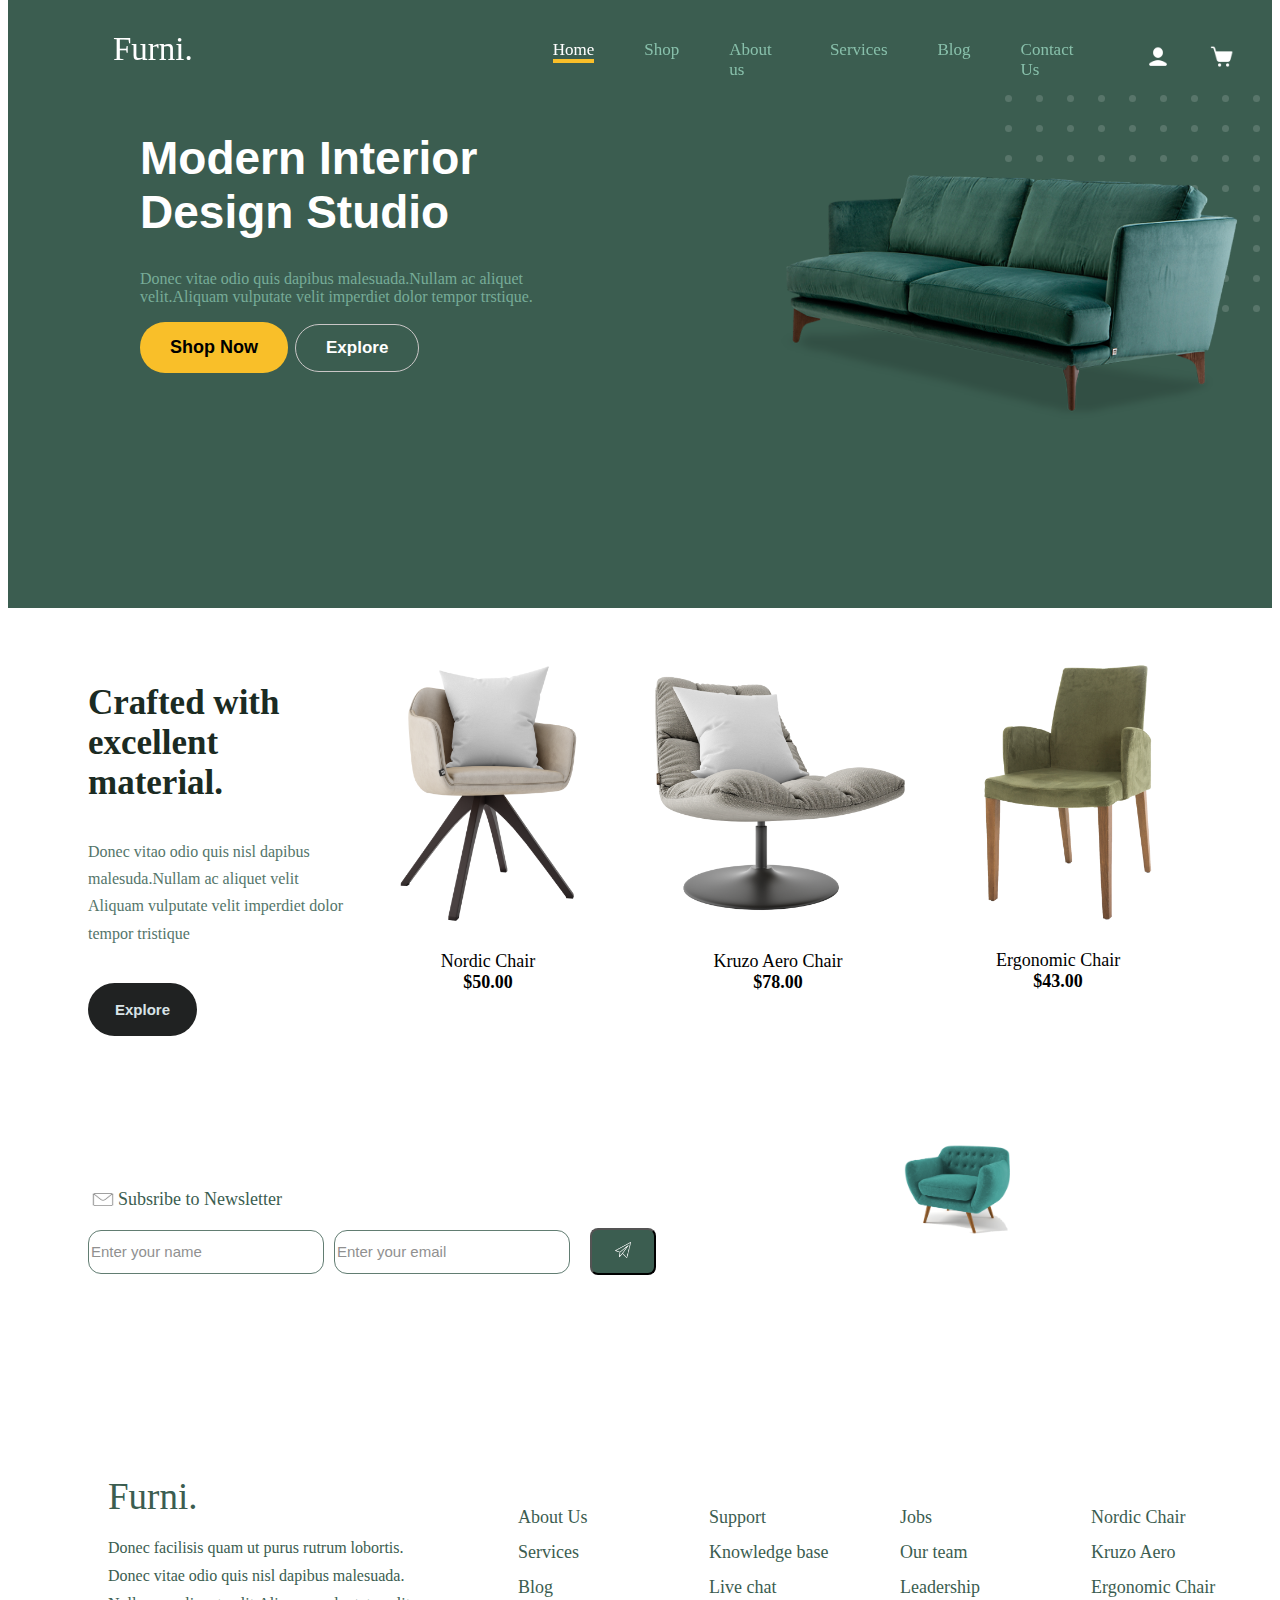
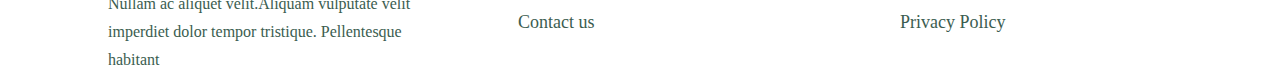
<file: index.html>
<!DOCTYPE html>
<html lang="bs">
  <head>
    <meta charset="UTF-8">
    <meta name="viewport" content="width=device-width, initial-scale=1.0">
    <meta http-equiv="X-UA-Compatible" content="ie=edge">
    <title>Furni</title>
    <link rel="stylesheet" href="furni.css">
  </head>
  <body>
    <nav class="navbar">
      <div class="container">
        <a class="navbar-ime" href="index.html">Furni.</a>
        <ul class="navbar-meni">
          <li class="navbar-home">
            <a class="home" href="index.html">Home</a>
          </li>
          <li class="navbar-shop">
            <a class="shop" href="shop.html">Shop</a>
          </li>
          <li class="navbar-aboutUs">
            <a class="aboutUs" href="about-us.html">About us</a>
          </li>
          <li class="navbar-services">
            <a class="services" href="services.html">Services</a>
          </li>
          <li class="navbar-blog">
            <a class="blog" href="blog.html">Blog</a>
          </li>
          <li class="navbar-contactUs">
            <a class="contactUs" href="contactUs.html">Contact Us</a>
          </li>
        </ul>
        <div class="navbar-ikone">
          <li class="user">
            <a href="user-profile.html"><img src="icons8-user-30.png"></a>
          </li>
          <li class="cart">
            <a href="shopping-cart.html"><img src="icons8-cart-30.png"></a>
          </li>
        </div>
      </div>
    </nav>
    <div class="header">
    <div class="container2">
      <div class="naslov">
        <h1>Modern Interior <br> Design Studio</h1>
        <p>Donec vitae odio quis dapibus malesuada.Nullam ac aliquet <br> velit.Aliquam vulputate velit imperdiet dolor tempor trstique.</p>
        <button id="shopNow">Shop Now</button>
        <button id="explore">Explore</button>
      </div>
      <div class="couch">
        <img src="couch.png" style="width: 60%;">
      </div>
      <div class="dots">
        <img src="dots-light.svg">
      </div>
     </div> 
    </div>

    <div class="ponuda">
      <div class="container5">
        <div class="textPonude">
          <h3>Crafted with <br> excellent <br> material.</h3>
          <p>Donec vitao odio quis nisl dapibus <br>malesuda.Nullam ac aliquet velit<br>Aliquam vulputate velit imperdiet dolor<br>tempor tristique</p>
          <button id="buttonExplore">Explore</button>
        </div>
        <div class="items">
          <div class="item1">
            <img id="item1" src="product-1.png" width="270px">
            <p>Nordic Chair <br><strong> $50.00</strong></p>
            <button class="add-button">+</button>
          </div>
          <div class="item2"> 
            <img id="item2"  src="product-2.png" width="270px">
            <p>Kruzo Aero Chair <br><strong> $78.00</strong></p>
            <button class="add-button">+</button>
          </div>
          <div class="item3">
            <img id="item3" src="product-3.png" width="270px">
            <p>Ergonomic Chair <br><strong> $43.00</strong></p>
            <button class="add-button">+</button>
          </div>
        </div>
        
    </div>
  </body>
  <footer>
    <div class="subscribe">
      <div class="subscribe1">
        <img src="icons8-letter-25.png">
        <p>Subsribe to Newsletter</p>
      </div>
      <div class="subscribe2">
        <input id="subInput1" type="text" placeholder="Enter your name">
        <input id="subInput2" type="email" placeholder="Enter your email">
        <button class="subButton" alt="slika">
        <img src="icons8-paper-plane-30.png" width="16px">
        </button>
      </div>
    </div>
    <div class="subImage">
        <img src="sofa.png" width="30%">
      </div>
      <div class="footerIme">
      <a class="footer-ime" href="index.html">Furni.</a>
      <p class="footerOpis">Donec facilisis quam ut purus rutrum lobortis.<br>
         Donec vitae odio quis nisl dapibus malesuada.<br>
          Nullam ac aliquet velit.Aliquam vulputate velit <br>
           imperdiet dolor tempor tristique. Pellentesque<br>
            habitant</p>
      </div>
      <div class="shorts">
        <div class="shorts-container">
        <div class="shorts1">
          <a href="aboutUs.html">About Us</a>
          <a href="services.html">Services</a>
          <a href="blog.html">Blog</a>
          <a href="contactUs.html">Contact us</a>
        </div>
        <div class="shorts2">
          <a href="support.html">Support</a>
          <a href="knowledgeBase.html">Knowledge base</a>
          <a href="liveChat.html">Live chat</a>
        </div>
        <div class="shorts3">
          <a href="jobs.html">Jobs</a>
          <a href="outTeam.html">Our team</a>
          <a href="leadership.html">Leadership</a>
          <a href="privacyPolicy.html">Privacy Policy</a>
        </div>
        <div class="shorts4">
          <a href="nordicChair.html">Nordic Chair</a>
          <a href="kruzAero.html">Kruzo Aero</a>
          <a href="ergonomicChair.html">Ergonomic Chair</a>
        </div>
      </div>
      </div>
  </footer>
</html>
</file>
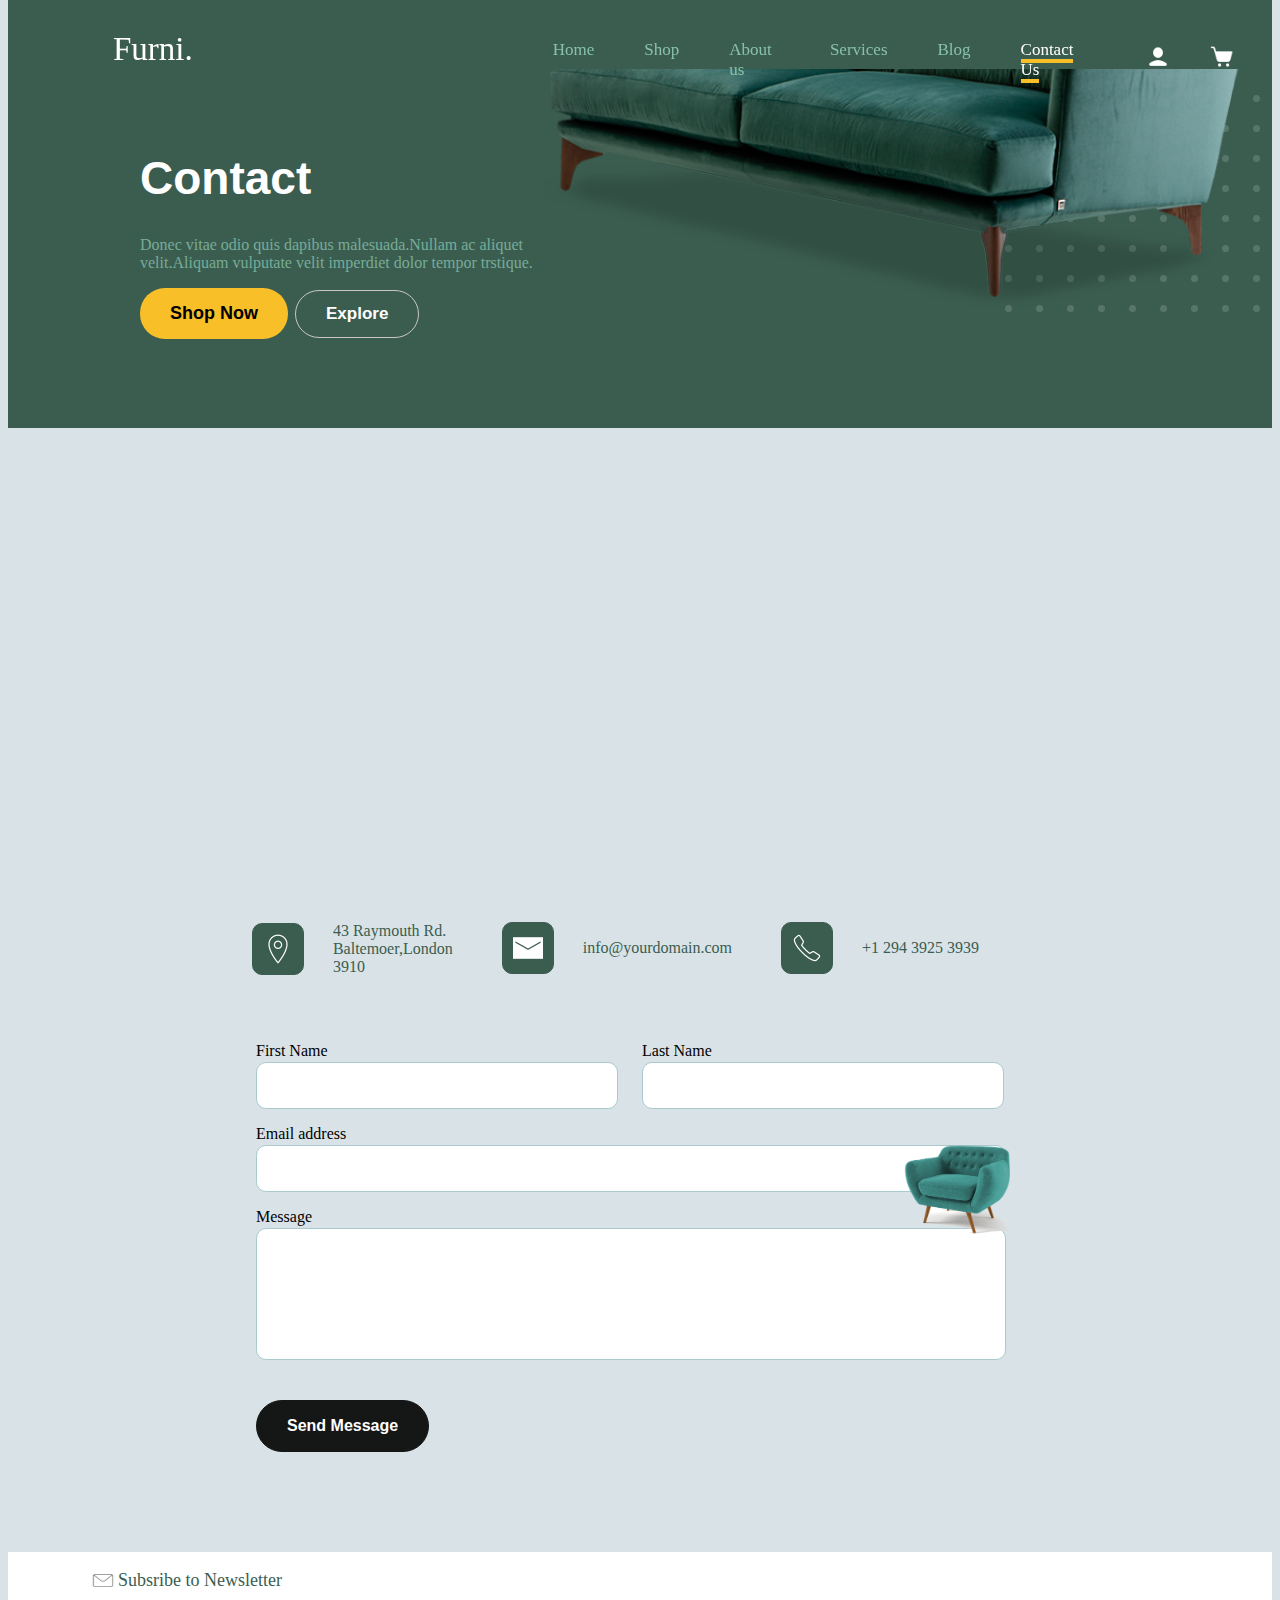
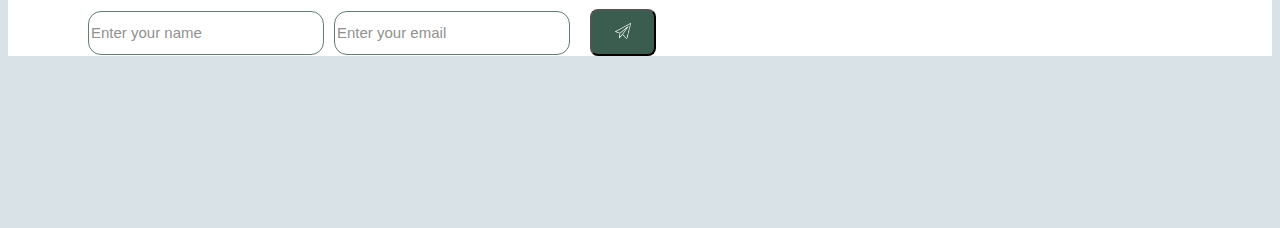
<file: contactUs.html>
<!DOCTYPE html>
<html lang="bs">
  <head>
    <meta charset="UTF-8">
    <meta name="viewport" content="width=device-width, initial-scale=1.0">
    <meta http-equiv="X-UA-Compatible" content="ie=edge">
    <title>Furni</title>
    <link rel="stylesheet" href="furni.css">
  </head>
  <body id="bodyContact">
    <nav class="navbar">
        <div class="container">
          <a class="navbar-ime" href="index.html">Furni.</a>
          <ul class="navbar-meni">
            <li class="navbar-home">
              <a class="home1" href="index.html">Home</a>
            </li>
            <li class="navbar-shop">
              <a class="shop" href="shop.html">Shop</a>
            </li>
            <li class="navbar-aboutUs">
              <a class="aboutUs" href="about-us.html">About us</a>
            </li>
            <li class="navbar-services">
              <a class="services" href="services.html">Services</a>
            </li>
            <li class="navbar-blog">
              <a class="blog" href="blog.html">Blog</a>
            </li>
            <li class="navbar-contactUs">
              <a class="contactUs1" href="contactUs.html">Contact Us</a>
            </li>
          </ul>
          <div class="navbar-ikone">
            <li class="user">
              <a href="user-profile.html"><img src="icons8-user-30.png"></a>
            </li>
            <li class="cart">
              <a href="shopping-cart.html"><img src="icons8-cart-30.png"></a>
            </li>
          </div>
        </div>
      </nav>
      <div class="header">
      <div class="container2">
        <div class="naslov1">
          <h1>Contact</h1>
          <p>Donec vitae odio quis dapibus malesuada.Nullam ac aliquet <br> velit.Aliquam vulputate velit imperdiet dolor tempor trstique.</p>
          <button id="shopNow">Shop Now</button>
          <button id="explore">Explore</button>
        </div>
        <div class="couch1">
          <img src="couch.png" style="width: 60%;">
        </div>
        <div class="dots">
          <img src="dots-light.svg">
        </div>
       </div> 
      </div>
    <iframe src="https://www.google.com/maps/embed?pb=!1m17!1m12!1m3!1d22738.68053426241!2d18.02513064242875!3d44.56971247924161!2m3!1f0!2f0!3f0!3m2!1i1024!2i768!4f13.1!3m2!1m1!2zNDTCsDM0JzA4LjQiTiAxOMKwMDEnMDguMCJF!5e0!3m2!1shr!2sba!4v1697804087607!5m2!1shr!2sba" width="600" height="450" style="border:0;" allowfullscreen="" loading="lazy" referrerpolicy="no-referrer-when-downgrade"></iframe>
    <div class="information">
        <div class="container3">
            <div class="location">   <img src="icons8-location-30.png">
                <p id="locationText">43 Raymouth Rd. <br> Baltemoer,London <br> 3910</p>
                </div>
            <div class="email">  <img src="icons8-mail-30.png">
            <p id="locationText2">info@yourdomain.com</p>
        </div>
        <div class="phone"> <img src="icons8-phone-30.png">
        <p id="locationText3">+1 294 3925 3939</p>
    </div>
        </div>
    </div>

    <div class="inputInformation">
        <div class="container4">
            <div class="inputName1">
                <p>First Name</p>
                <input type="text" id="firstName">
            </div>
            <div class="inputName2">
                <p>Last Name</p>
                <input type="text" id="lastName">
            </div>
            <div class="inputEmail">
                <p>Email address</p>
                <input type="email" id="inputEmail">
            </div>
            <div class="inputMessage">
                <p>Message</p>
                <input type="text" id="inputMessage">
            </div>
            <button id="sendMessage">Send Message</button>
            
            </div>
        </div>
    </div>
  </body>
    <footer>
        <div class="subscribe">
          <div class="subscribe1">
            <img src="icons8-letter-25.png">
            <p>Subsribe to Newsletter</p>
          </div>
          <div class="subscribe2">
            <input id="subInput1" type="text" placeholder="Enter your name">
            <input id="subInput2" type="email" placeholder="Enter your email">
            <button class="subButton" alt="slika">
            <img src="icons8-paper-plane-30.png" width="16px">
            </button>
          </div>
        </div>
        <div class="subImage">
            <img src="sofa.png" width="30%">
          </div>
      </footer>
</html>
</file>
<file: furni.css>
.navbar {
    width: 98%;
    height: 44px;
    background-color: #3b5d50;
    padding: 5px;
    position: fixed;
    top: 0;
    left: 0;
    z-index: 100;
    position: fixed;
    margin-left:8px;
    padding-bottom: 20px;
    max-width: 1400px;
    
}
.container {
    display: flex;
    justify-content: space-between;
    align-items: center;
    
}

.navbar-ime {
    color: white;
    font-size: 33px;
    display: flex;
   margin-bottom:3px;
   margin-left: 100px;
   
}
.navbar-meni {
  display: flex;
  flex-direction: row;
  margin-left: 300px;
  list-style: none;
  font-size: 17px;
  margin-top: 35px;  
}
.navbar-home a,.navbar-shop a,
.navbar-aboutUs a,.navbar-services a,
.navbar-blog a,.navbar-contactUs a
{
transition: border-bottom 0.2s,opacity 0.2s,transform 0.2s;
transform: translateX(0);
transform-origin: left;

}
.navbar-shop:hover a,
.navbar-aboutUs:hover a,.navbar-services:hover a,
.navbar-blog:hover a,.navbar-contactUs:hover a 
{
  border-bottom: 4px solid #f9bf29;
  transform: translateX(1);
  opacity: 1;
  color: #d9e3e7;
}
.navbar-ikone {
    list-style: none;
    padding: 3px;
   display: inherit;
    margin-top: 20px;

}

.navbar-meni li, .navbar-ikone li {
    margin-right: 30px;
    
  }
  
  .navbar-ikone img {
    width: 24px;
    height: 24px;
    color: white;
    margin-left: 10px;
    display: flex;
    margin-top: 10px;
  }
  
  a {
    color: #88c0ab;
    text-decoration: none;
    margin-right: 20px;
    
  }
  
 .header {
  background-color: #3b5d50;
  height: 600px;
  max-width: 1400px;
  width: 100%;
}

 .couch {
  display: flex;
  justify-content: end;
  margin-top: -240px;
  z-index: 10;
  position: absolute;
  top: 350px;
  right: 30px;
  pointer-events: none;
 
  

 }
 .couch1 {
  display: flex;
  justify-content: end;
  margin-top: -180px;
  z-index: 10;
  position: relative;
  pointer-events: none;

 }
.container2 .naslov {
  position: absolute;
  top: 100px;
  left: 140px;
  max-width: 1400px;


}
.container2 .naslov1 {
  position: absolute;
  top: 120px;
  left: 140px;
}
 .naslov h1,.naslov1 h1 {
  color: white;
  font-size: 46px;
  font-family:'Gill Sans', 'Gill Sans MT', Calibri, 'Trebuchet MS', sans-serif;
  font-weight: bold;
}

.naslov p,.naslov1 p{
  color: #77ac98;
}

#shopNow {
  padding: 15px;
  padding-inline: 30px;
  border-radius: 25px;
  background-color: #f9bf29;
  font-size: 18px;
  font-weight: bold;
  border: 0.3px ;
  cursor: pointer;
  z-index: 2;
  pointer-events:auto;
}

#shopNow:hover {
background-color: #fabb1d;
}

#explore {
  padding-block: 13px;
  padding-inline: 30px;
  color: white;
  background:#3b5d50;
  border: 0.5px solid rgb(201, 198, 198);
  border-radius: 250px;
  font-size:17px ;
  font-weight: bold;
  cursor: pointer;
  transition: box-shadow 0.1s;
  margin-left: 3px;
  z-index: 2;
  pointer-events: auto;
}

#explore:hover {
  box-shadow: 0 0 0 2px white;
}

.home {
  border-bottom: 4px solid #f9bf29;
  color: white;
}
.contactUs1 {
  border-bottom: 4px solid #f9bf29;
  color: white;
}

.information .location, .information .email,.information .phone {
  float: left;
  margin-right: 20px;
  display: flex;
  align-items: center;
  color: #3b5d50;
}

.information img {
  border: 1px solid #3b5d50;
  padding: 10px;
  border-radius: 10px;
  background-color: #3b5d50;
}

#locationText, #locationText2, #locationText3 {
  margin: 0px 29px;
}

.information {
  display: flex;
  justify-content: center;
  margin-top: 40px;
}

.inputInformation{
  display: flex;
  justify-content: center;
}

.inputName1, .inputName2 {
  display: inline-block;
  margin-right: 20px;
  margin-top: 50px;
}

#firstName, #lastName {
  padding: 15px;
  width: 330px;

  border: 1px solid #a9cacf;
  border-radius: 10px;
  margin-top: -30px;
}

#inputEmail  {
  padding: 15px;
  width: 718px;

  border: 1px solid #a9cacf;
  border-radius: 10px;
  margin-top: -30px;
}

#inputMessage {
  padding: 15px;
  width: 718px;
  padding-bottom: 100px;

  border: 1px solid #a9cacf;
  border-radius: 10px;
  margin-top: -30px;
}

#sendMessage {
  padding-inline: 30px;
  padding-block: 16px;
  background-color: #151616;
  color: white;
  margin-top: 40px;
  border: 1px solid #151616;
  border-radius: 32px;
  font-size: 16px;
  font-weight: bold;
  cursor: pointer;
  
}
#sendMessage:hover {
  background-color: black;
}

#bodyContact {
  background-color: #d9e3e7;
}

.textPonude {
  font-family:Cambria, Cochin, Georgia, Times, 'Times New Roman', serif;
  margin-left: 80px;

}
.textPonude h3 {
  font-size: 35px;
  color: #1b2b23;
}

.textPonude p {
  color: #54756a;
  line-height: 1.7;
}

.textPonude button {
  padding-block: 17px;
  padding-inline: 26px;
  border: 1px solid transparent;
  border-radius:32px ;
  background-color: #202222;
  color: #d9e3e7;
  font-weight: bold;
  font-size: 15px;
  cursor: pointer;
  margin-top: 20px;
}

.textPonude button:hover {
  background-color: black;
}

.items {
  display:flex;
  flex-direction:row;
}

.item1, .item2, .item3 p {
  font-size: 18px;
  text-align: center;
  font-family: Cambria, Cochin, Georgia, Times, 'Times New Roman', serif;
  margin-right: 20px;

}
.items {
  display: flex;
  justify-content: space-between;
}

.item1, .item2, .item3 {
  cursor: pointer;
  text-align: center;
  position: relative;
  margin: 10px;
  z-index: 1;
}

.item1::before, .item2::before, .item3::before {
  content: '';
  background-color: rgb(162, 239, 245);
  position: absolute;
  top: 90px;
  left: 30px;
  right: 0px;
  bottom: 0px;
  border-radius: 10px;
  opacity: 0;
  transform-origin: bottom;
  transform: translateY(0);
  transition: transform 0.3s, opacity 0.2s;
  z-index: 0;
}

.item1:hover::before, .item2:hover::before, .item3:hover::before {
  opacity: 0.3;
  transform: translateY(1);
}

.item1:hover img, .item2:hover img, .item3:hover img {
  transform: translateY(-10px);
  transition: transform 0.3s;
}
.add-button {
  display: inline-block;
  width: 40px;
  height: 40px;
  background-color: rgb(32, 32, 32);
  color: white;
  border-radius: 50%;
  text-align: center;
  line-height: 35px;
  margin-top: 10px;
 font-size: 39px;
 cursor: pointer;
 transition: opacity 0.3s,tansform 0.6s; 
 opacity: 0;
 transform: translateY(10px);
}




.item1:hover .add-button,
.item2:hover .add-button,
.item3:hover .add-button {
  transition: transform 0.5s;
  transform: translateY(20px);
  opacity: 1;
}

.container5 {
  display: flex;
  flex-direction: row;
}

.ponuda{
  margin-top: 40px;
}

 .dots {
  position: absolute;
  right: 20px;
  top: 95px;
  z-index: 1;
}
.subscribe1 img {
  width: 30px;
  height: 25px;
  opacity: 0.7;
}
.subscribe1 {
  display: flex;
  flex-direction: row;
  align-items: center;
  
}
.subscribe1 p {
  font-size: 18px;
  color: #3b5d50;
}
.subscribe2 input {
  height: 40px;
  width: 230px;
  border-radius: 13px;
  border: 0.3px solid #3b5d50;
  font-size: 15px;
  opacity: 0.8;
  
}
.subscribe2 button {
  background-color:#3b5d50;
  cursor: pointer;
  margin-left: 20px;
  padding: 12px 23px;
  box-sizing: border-box;
  border-radius: 8px;
}

.subscribe2 button:hover {
  background-color: #2b4239;
 
}

.subscribe2 {
  display: flex;
  align-items: center;
}

#subInput2 {
  margin-left: 10px;
}

.subscribe {
  margin-left: 80px;
  
}

.subImage {
  position:absolute;
  top: 1140px;
  left:900px;
}

footer {
  margin-top: 100px;
  background-color: white;
}

.footer-ime {
  color: #3b5d50;
  font-size: 37px;
  display: flex;
 margin-top: 200px;
 margin-left: 100px;
 
}

.footerOpis {
  margin-left: 100px;
  color: #3b5d50;
  line-height: 28px;

}

.shorts-container {
  display: flex;
  margin-left: 500px;
  max-width: 800px;
 margin-top: -200px;
}

.shorts1,.shorts2,.shorts3,.shorts4 {
  flex: 1;
  padding: 10px;
}
.shorts1 a, .shorts2 a, .shorts3 a, .shorts4 a {
  display: block;
  line-height: 35px;
  color: #3b5d50;
  cursor: pointer;
  font-size: 18px;
}
.shorts1 a:hover, .shorts2 a:hover, .shorts3 a:hover, .shorts4 a:hover {
  color: #77ac98;
}
</file>
